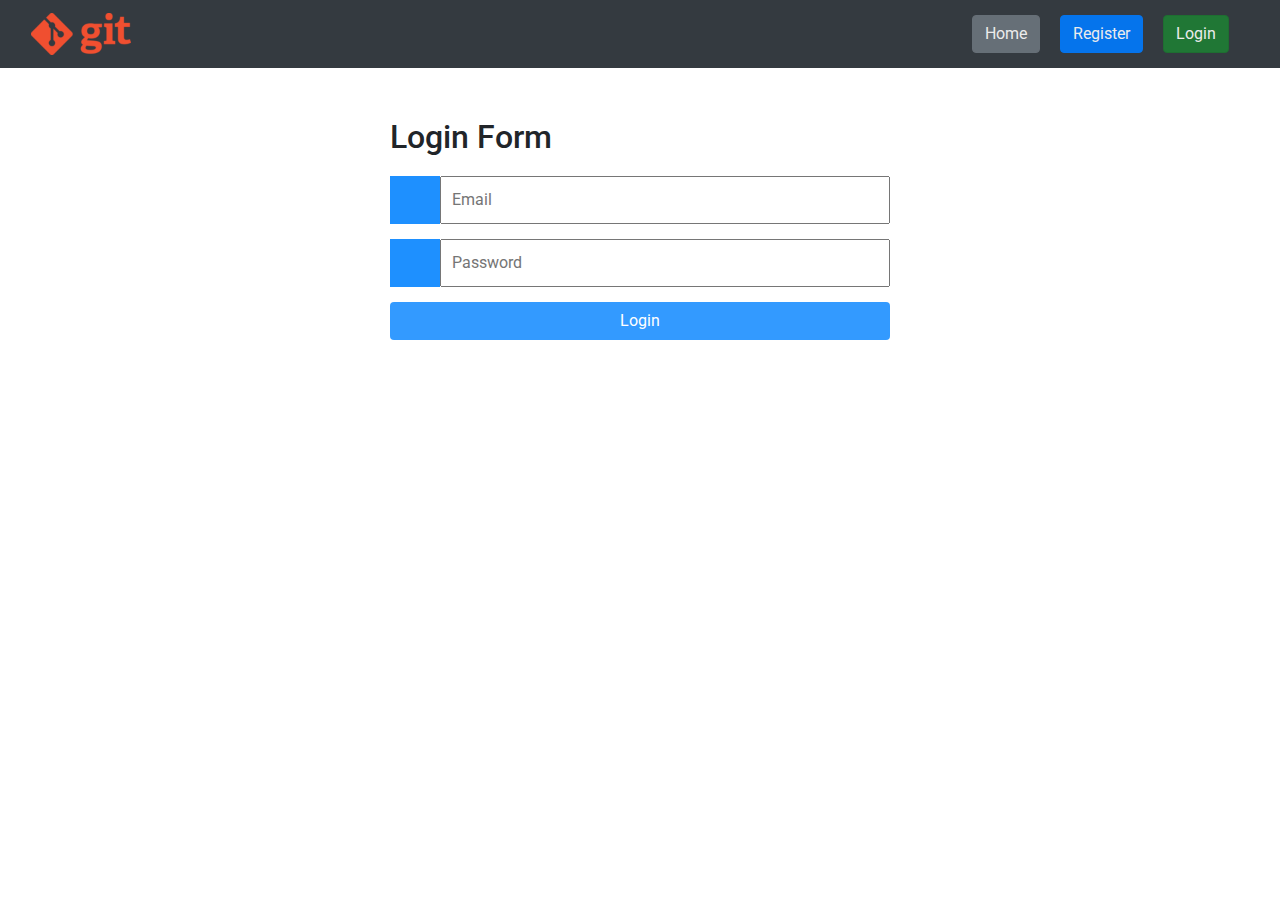
<file: login.html>
<!DOCTYPE html>
<html lang="en" dir="ltr">
  <head>
    <meta charset="utf-8">
    <meta name="viewport" content="width=device-width, initial-scale=1, shrink-to-fit=no">
    <link rel="stylesheet" href="auth.css">
    <link rel="stylesheet" href="https://use.fontawesome.com/releases/v5.8.1/css/all.css" integrity="sha384-50oBUHEmvpQ+1lW4y57PTFmhCaXp0ML5d60M1M7uH2+nqUivzIebhndOJK28anvf" crossorigin="anonymous">
    <link rel="stylesheet" href="https://maxcdn.bootstrapcdn.com/bootstrap/4.0.0/css/bootstrap.min.css" integrity="sha384-Gn5384xqQ1aoWXA+058RXPxPg6fy4IWvTNh0E263XmFcJlSAwiGgFAW/dAiS6JXm" crossorigin="anonymous">
    <title>Login</title>
  </head>
  <body>
    <nav class="navbar navbar-expand-md navbar-dark bg-dark sticky-top">
      <div class="container-fluid">
        <a class="navbar-brand" href="index.html" target=""><img src="img/gitLight.png" style="width:100px" alt=""></a>
        <button class="navbar-toggler" type="button" name="button" data-toggle="collapse" data-target="#navbarResonsive">
            <span class="navbar-toggler-icon"></span>
        </button>
        <div id="change" class="collapse navbar-collapse" id="navbarResonsive">
          <ul class="navbar-nav ml-auto">
              <li class="nav-item">
                <a class="btn btn-secondary" href="index.html">Home</a>
              </li>
              <li class="nav-item">
                <a class="btn btn-primary" href="register.html">Register</a>
              </li>
              <li class="nav-item">
                <a class="btn btn-success active" href="login.html">Login</a>
              </li>
          </ul>
        </div>
      </div>
    </nav>

    <form action="" style="max-width:500px;margin:50px auto;">
      <h2 style="margin-bottom: 20px;">Login Form</h2>

      <div class="input-container">
        <i class="fa fa-envelope icon"></i>
        <input class="input-field" type="text" placeholder="Email" name="email" required>
      </div>

      <div class="input-container">
        <i class="fa fa-key icon"></i>
        <input class="input-field" type="password" placeholder="Password" name="psw" required >
      </div>

      <button type="submit" class="btn">Login</button>
    </form>




    <script src="https://code.jquery.com/jquery-3.2.1.slim.min.js" integrity="sha384-KJ3o2DKtIkvYIK3UENzmM7KCkRr/rE9/Qpg6aAZGJwFDMVNA/GpGFF93hXpG5KkN" crossorigin="anonymous"></script>
    <script src="https://cdnjs.cloudflare.com/ajax/libs/popper.js/1.12.9/umd/popper.min.js" integrity="sha384-ApNbgh9B+Y1QKtv3Rn7W3mgPxhU9K/ScQsAP7hUibX39j7fakFPskvXusvfa0b4Q" crossorigin="anonymous"></script>
    <script src="https://maxcdn.bootstrapcdn.com/bootstrap/4.0.0/js/bootstrap.min.js" integrity="sha384-JZR6Spejh4U02d8jOt6vLEHfe/JQGiRRSQQxSfFWpi1MquVdAyjUar5+76PVCmYl" crossorigin="anonymous"></script>

  </body>
</html>
</file>
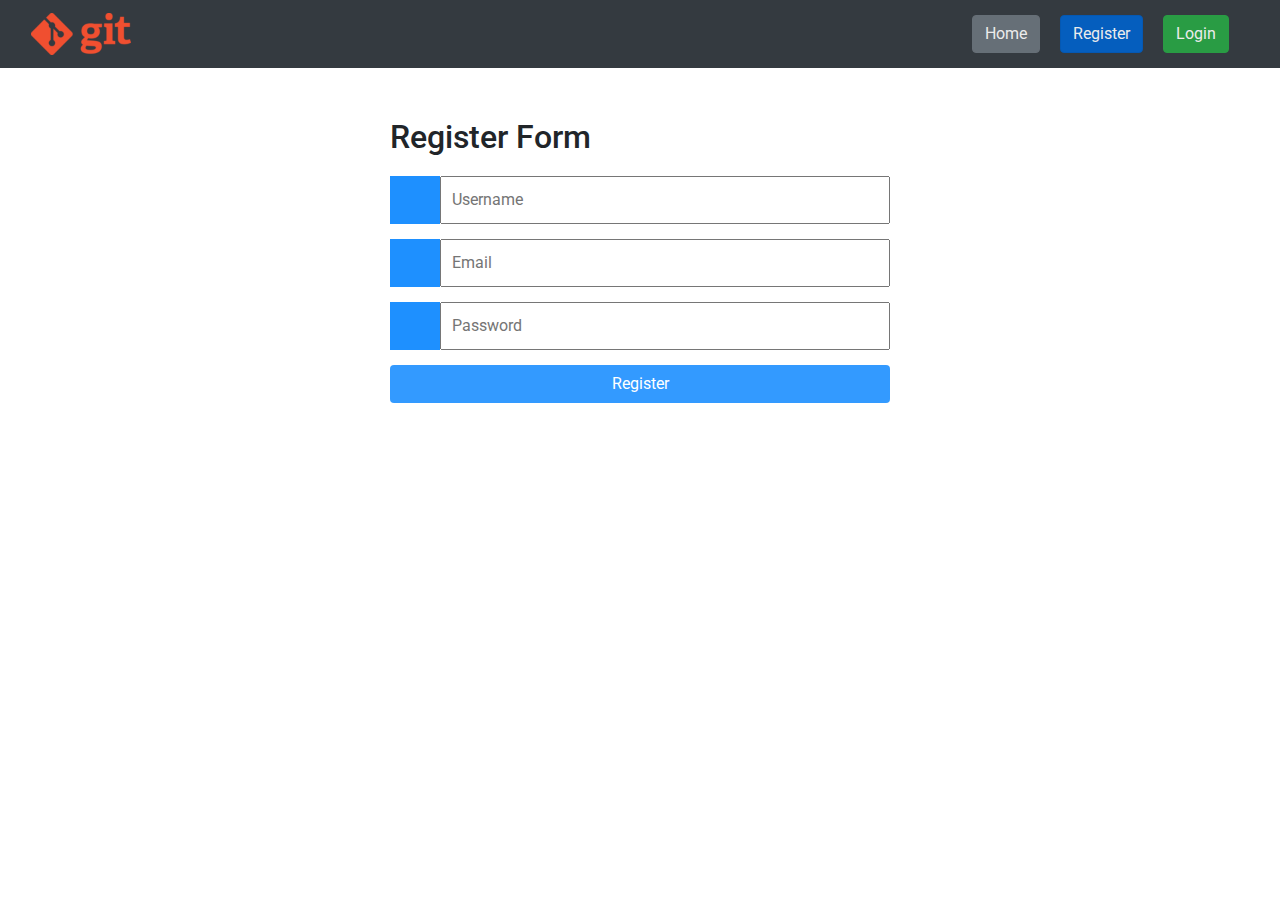
<file: register.html>
<!DOCTYPE html>
<html lang="en" dir="ltr">
  <head>
    <meta charset="utf-8">
    <meta name="viewport" content="width=device-width, initial-scale=1, shrink-to-fit=no">
    <link rel="stylesheet" href="auth.css">
    <link rel="stylesheet" href="https://use.fontawesome.com/releases/v5.8.1/css/all.css" integrity="sha384-50oBUHEmvpQ+1lW4y57PTFmhCaXp0ML5d60M1M7uH2+nqUivzIebhndOJK28anvf" crossorigin="anonymous">
    <link rel="stylesheet" href="https://maxcdn.bootstrapcdn.com/bootstrap/4.0.0/css/bootstrap.min.css" integrity="sha384-Gn5384xqQ1aoWXA+058RXPxPg6fy4IWvTNh0E263XmFcJlSAwiGgFAW/dAiS6JXm" crossorigin="anonymous">
    <title>Register Here</title>
  </head>
  <body>
    <nav class="navbar navbar-expand-md navbar-dark bg-dark sticky-top">
      <div class="container-fluid">
        <a class="navbar-brand" href="index.html" target=""><img src="img/gitLight.png" style="width:100px" alt=""></a>
        <button class="navbar-toggler" type="button" name="button" data-toggle="collapse" data-target="#navbarResonsive">
            <span class="navbar-toggler-icon"></span>
        </button>
        <div id="change" class="collapse navbar-collapse" id="navbarResonsive">
          <ul class="navbar-nav ml-auto">
              <li class="nav-item">
                <a class="btn btn-secondary" href="index.html">Home</a>
              </li>
              <li class="nav-item">
                <a class="btn btn-primary active" href="register.html">Register</a>
              </li>
              <li class="nav-item">
                <a class="btn btn-success" href="login.html">Login</a>
              </li>
          </ul>
        </div>
      </div>
    </nav>

    <form action="" style="max-width:500px;margin:50px auto;">
      <h2 style="margin-bottom: 20px;">Register Form</h2>
      <div class="input-container">
        <i class="fa fa-user icon"></i>
        <input class="input-field" type="text" placeholder="Username" name="usrnm" required>
      </div>

      <div class="input-container">
        <i class="fa fa-envelope icon"></i>
        <input class="input-field" type="text" placeholder="Email" name="email" required>
      </div>

      <div class="input-container">
        <i class="fa fa-key icon"></i>
        <input class="input-field" type="password" placeholder="Password" name="psw" required >
      </div>

      <button type="submit" class="btn">Register</button>
    </form>




    <script src="https://code.jquery.com/jquery-3.2.1.slim.min.js" integrity="sha384-KJ3o2DKtIkvYIK3UENzmM7KCkRr/rE9/Qpg6aAZGJwFDMVNA/GpGFF93hXpG5KkN" crossorigin="anonymous"></script>
    <script src="https://cdnjs.cloudflare.com/ajax/libs/popper.js/1.12.9/umd/popper.min.js" integrity="sha384-ApNbgh9B+Y1QKtv3Rn7W3mgPxhU9K/ScQsAP7hUibX39j7fakFPskvXusvfa0b4Q" crossorigin="anonymous"></script>
    <script src="https://maxcdn.bootstrapcdn.com/bootstrap/4.0.0/js/bootstrap.min.js" integrity="sha384-JZR6Spejh4U02d8jOt6vLEHfe/JQGiRRSQQxSfFWpi1MquVdAyjUar5+76PVCmYl" crossorigin="anonymous"></script>

  </body>
</html>
</file>
<file: auth.css>
@import url('https://fonts.googleapis.com/css?family=Roboto:400,500,700');

* {
  margin: 0;
  padding: 0;
  box-sizing: border-box;
  font-family: 'Roboto', sans-serif;
}
.nav-item {
  margin-right: 20px;
}

.input-container {
  display: -ms-flexbox; /* IE10 */
  display: flex;
  width: 100%;
  margin-bottom: 15px;
}

.icon {
  padding: 10px;
  background: dodgerblue;
  color: white;
  min-width: 50px;
  text-align: center;
}

.input-field {
  width: 100%;
  padding: 10px;
  outline: none;
}

.input-field:focus {
  border: 2px solid dodgerblue;
}

.btn {
  background-color: dodgerblue;
  color: white;
  padding: 15px 20px;
  border: none;
  cursor: pointer;
  width: 100%;
  opacity: 0.9;
}

.btn:hover {
  opacity: 1;
}
</file>
